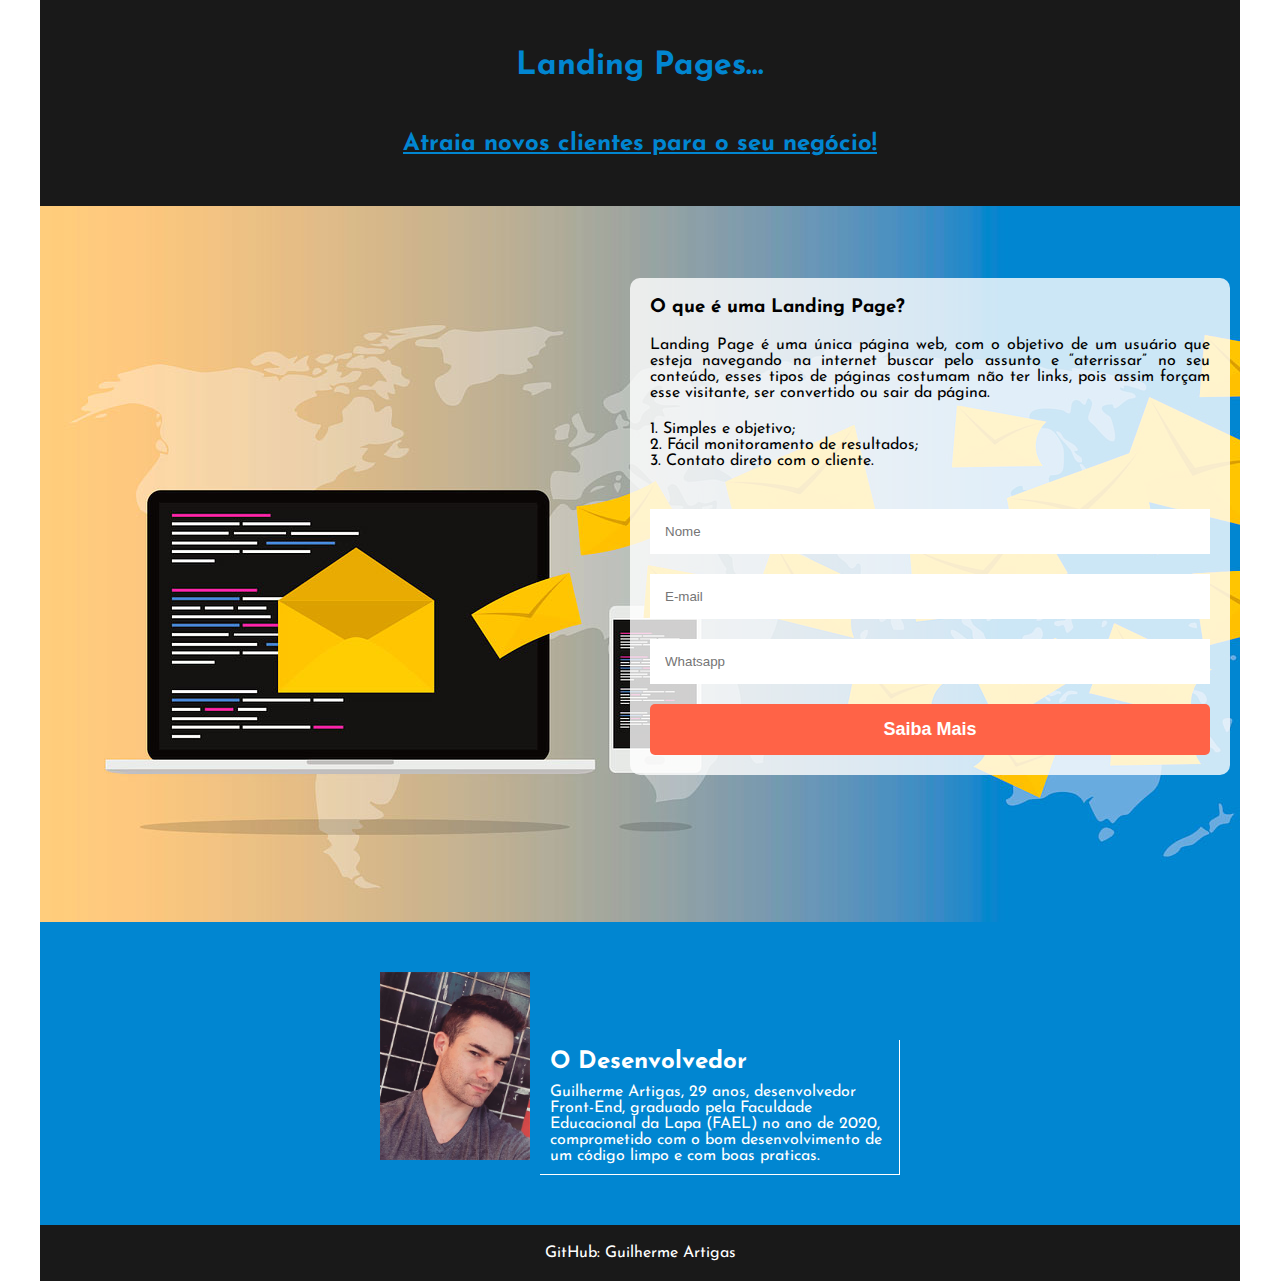
<file: Guilherme Artigas/index.html>
<!DOCTYPE html>
<html lang="pt-br">
    <head>
        <meta charset="UTF-8">
        <meta http-equiv="X-UA-Compatible" content="IE=edge">
        <meta name="viewport" content="width=device-width, initial-scale=1.0">
        <title>Landing Pages</title>
        <link rel="stylesheet" href="_css-a1/index.css">
        <link rel="icon" href="_img-a1/icon.png">
    </head>
    <body>
        <main>
            <header>
                <h1>Landing Pages...</h1>
                <h2>Atraia novos clientes para o seu negócio!</h2>
            </header>
            <section class="secao1">
                <aside>
                    <h3>O que é uma Landing Page?</h3>
                    <p>Landing Page é uma única página web, com o objetivo de um usuário que esteja navegando na internet buscar pelo assunto e “aterrissar” no seu conteúdo, esses tipos de páginas costumam não ter links, pois assim forçam esse visitante, ser convertido ou sair da página.</p>
                    <ol>
                        <li>Simples e objetivo;</li>
                        <li>Fácil monitoramento de resultados;</li>
                        <li>Contato direto com o cliente.</li>
                    </ol>
                    <form action="https://gmail.us1.list-manage.com/subscribe/post?u=cb32c6d5ec83325f579f83b43&amp;id=c2e9910408" method="post" id="mc-embedded-subscribe-form" name="mc-embedded-subscribe-form" class="validate" target="_blank" novalidate>
                        <label for="nome">
                            <input type="text" name="FNOME" id="nome" placeholder="Nome">
                        </label>
                        <label for="email">
                            <input type="email" name="EMAIL" id="email" placeholder="E-mail">
                        </label>
                        <label for="">
                            <input type="number" name="PHONE" id="telefone" placeholder="Whatsapp">
                        </label>
                        <div style="position: absolute; left: -5000px;" aria-hidden="true"><input type="text" name="b_cb32c6d5ec83325f579f83b43_c2e9910408" tabindex="-1" value=""></div>
                        <input type="submit" value="Saiba Mais" id="botao-form">
                    </form>
                </aside>
            </section>
            <section class="secao2">
                <img src="_img-a1/eu.jpg" alt="Foto do desenvolvedor Guilherme Artigas">
                <div class="descricao">
                    <h2>O Desenvolvedor</h2>
                    <p>Guilherme Artigas, 29 anos, desenvolvedor Front-End, graduado pela Faculdade Educacional da Lapa (FAEL) no ano de 2020, comprometido com o bom desenvolvimento de um código limpo e com boas praticas.</p>
                </div>
            </section>
            <footer>
                <a href="https://github.com/Guilherme-Artigas" target="_blank">GitHub: Guilherme Artigas</a>
            </footer>
        </main>
    </body>
</html>
</file>
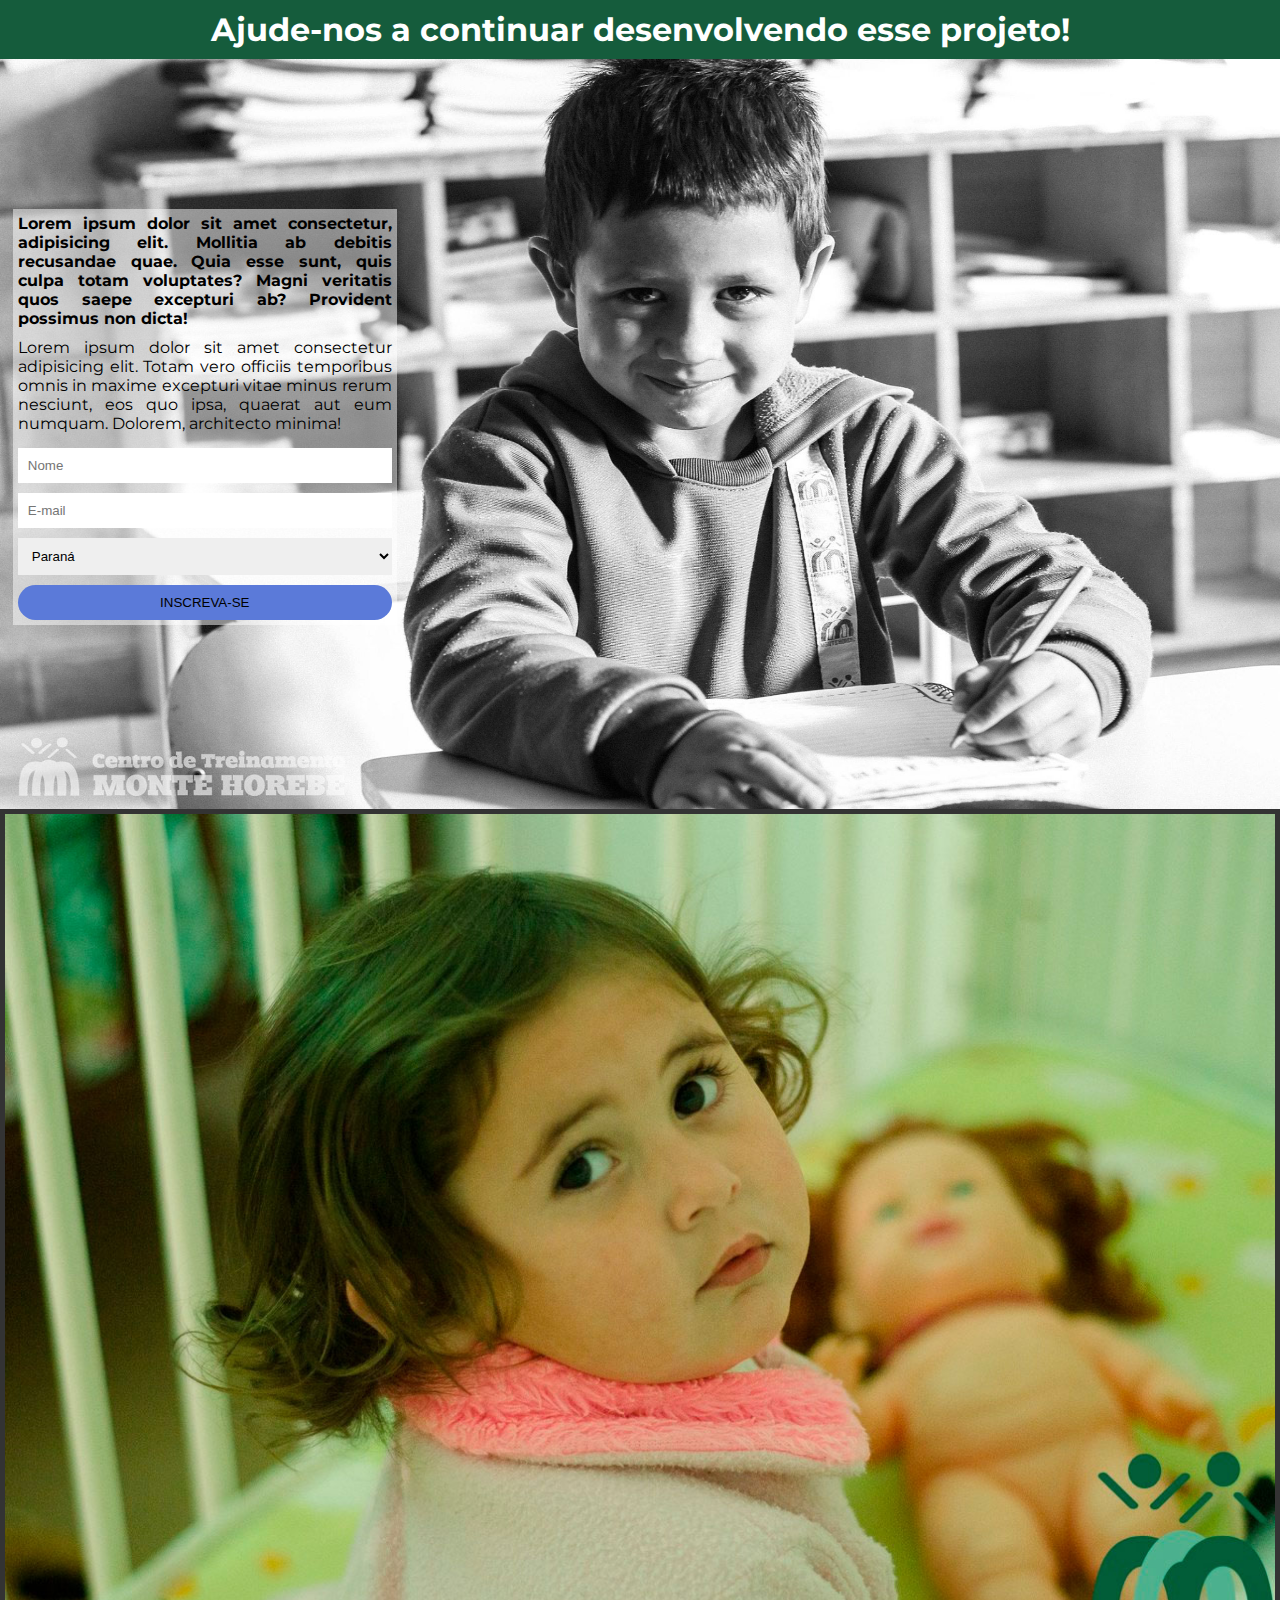
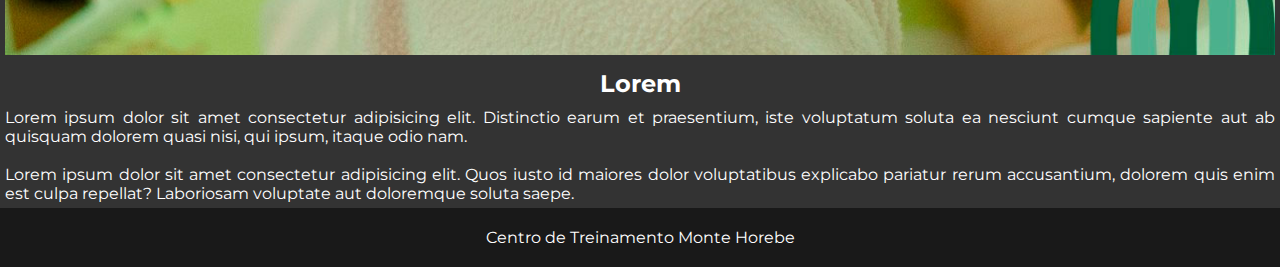
<file: Monte Horebe/index.html>
<!DOCTYPE html>
<html lang="pt-br">
    <head>
        <meta charset="utf-8">
        <meta name="viewport" content="width=device-width, initial-scale=1.0">
        <link rel="stylesheet" href="_css/index.css">
        <title>Apoie/MH</title>
    </head>
    <body>
        <header>
            <h1>Ajude-nos a continuar desenvolvendo esse projeto!</h1>
        </header>
        <section class="secao1">
            <img src="_img/menino-tmnormal.jpg" alt="Aluno Monte Horebe">
            <aside>
                <p><strong>Lorem ipsum dolor sit amet consectetur, adipisicing elit. Mollitia ab debitis recusandae quae. Quia esse sunt, quis culpa totam voluptates? Magni veritatis quos saepe excepturi ab? Provident possimus non dicta!</strong></p>
                <p id="p2">Lorem ipsum dolor sit amet consectetur adipisicing elit. Totam vero officiis temporibus omnis in maxime excepturi vitae minus rerum nesciunt, eos quo ipsa, quaerat aut eum numquam. Dolorem, architecto minima!</p>
                <form action="" method="">
                    <label for="nome">
                        <input type="text" name="nome" id="nome" placeholder="Nome">
                    </label>
                    <label for="email">
                        <input type="email" name="email" id="email" placeholder="E-mail">
                    </label><br >
                    <label for="regiao">
                        <select name="regiao" id="regiao">
                            <option value="PR">Paraná</option>
                            <option value="SC">Santa Catarina</option>
                            <option value="RS">Rio Grande do Sul</option>
                        </select>
                    </label>
                    <input type="submit" value="INSCREVA-SE" id="botao">
                </form>
            </aside>
        </section>
        <section class="secao2">
            <img src="_img/menina-tmnormal.jpg" alt="Aluna Monte Horebe">
            <h2>Lorem</h2>
            <p>Lorem ipsum dolor sit amet consectetur adipisicing elit. Distinctio earum et praesentium, iste voluptatum soluta ea nesciunt cumque sapiente aut ab quisquam dolorem quasi nisi, qui ipsum, itaque odio nam.</p><br >
            <p>Lorem ipsum dolor sit amet consectetur adipisicing elit. Quos iusto id maiores dolor voluptatibus explicabo pariatur rerum accusantium, dolorem quis enim est culpa repellat? Laboriosam voluptate aut doloremque soluta saepe.</p>
        </section>
        <footer>
            <a href="https://www.montehorebe.org/">Centro de Treinamento Monte Horebe</a>
        </footer>
    </body>
</html>
</file>
<file: Guilherme Artigas/_css-a1/index.css>
@import url('https://fonts.googleapis.com/css2?family=Josefin+Sans&display=swap');
* {
    box-sizing: border-box;
    margin: 0px;
    padding: 0px;
}
main {
    font-family: 'Josefin Sans', Sans-Serif;
    max-width: 1200px;
    margin: 0px auto;
}
main header {
    background: rgba(0, 0, 0, .9);
    color: rgb(1, 134, 209);
    padding: 50px 0px;
    text-align: center;
}
main header h1 {
    margin: 0px 0px 50px 0px;
}
main header h2 {
    text-decoration: underline;
}
/*  */
main section.secao1 {
    background-image: url('../_img-a1/img-1280.jpg');
    height: 716px;
    padding: 10px;
}
main section.secao1 aside {
    background: rgba(255, 255, 255, .8);
    border-radius: 10px;
    padding: 20px;
    position: relative; top: 10%;
    text-align: justify;
}
main section.secao1 aside p {
    margin: 20px 0px;
}
main section.secao1 aside ol {
    list-style-position: inside;
}
main section.secao1 aside form {
    margin: 20px 0px 0px 0px;
}
main section.secao1 aside form label input {
    border: none;
    margin: 20px 0px 0px 0px;
    padding: 15px;
    width: 100%;
}
main section.secao1 aside form input#botao-form {
    color: white;
    background: tomato;
    border: none;
    border-radius: 5px;
    font-weight: 900;
    font-size: 18px;
    margin: 20px 0px 0px 0px;
    padding: 15px;
    width: 100%;
}
input[type=number]::-webkit-inner-spin-button {
    -webkit-appearance: none;
}
input[type=number] {
    -moz-appearance: textfield;
    appearance: textfield;
}
/*  */
main section.secao2 {
    background:rgb(1, 134, 209);
    color: white;
    padding: 50px 0px;
    text-align: center;
}
main section.secao2 img {
    margin: 0px 5px 0px 0px;
    width: 150px;
}
main section.secao2 div.descricao {
    border-right: 1px solid white;
    border-bottom: 1px solid white;
    display: inline-block;
    text-align: left;
    width: 60%;
}
main section.secao2 div.descricao h2 {
    margin: 0px 0px 10px 0px;
}
/*  */
main footer {
    background: rgba(0, 0, 0, .9);
    padding: 20px 0px;
    text-align: center;
}
main footer a {
    color: white;
    text-decoration: none;
}
main footer a:visited {
    color: white;
}
@media only screen and (min-width: 768px) {
    main section.secao1 {
        position: relative;
    }
    main section.secao1 aside {
        position: absolute; right: 10px;
        width: 50%;
    }
    main section.secao2 div.descricao {
        padding: 10px;
        width: 30%;
    }
}
</file>
<file: Monte Horebe/_css/index.css>
@import url('https://fonts.googleapis.com/css2?family=Montserrat&display=swap');
* {
    box-sizing: border-box;
    margin: 0px;
    padding: 0px;
}
@media only screen and (min-width: 320px) {
    body {
        font-family: 'Montserrat', Sans-Serif;
    }
    header {
        background: rgb(21, 92, 60);
        color: white;
        padding: 10px 0px;
        text-align: center;
    }
    section.secao1 {
        position: relative;
    }
    section.secao1 img {
        height: auto;
        max-width: 100%;
    }
    section.secao1 aside {
        background: rgba(255, 255, 255, 0.5);
        padding: 5px;
        position: relative; top: -5px;
        text-align: justify;
    }
    section.secao1 aside p#p2 {
        margin: 10px 0px;
    }
    section.secao1 aside form label input, select {
        border: none;
        margin: 5px 0px;
        padding: 10px;
        width: 100%;
    }
    section.secao1 aside form input#botao {
        background: #5B7AD9;
        border: none;
        border-radius: 20px;
        margin: 5px 0px 0px 0px;
        padding: 10px;
        width: 100%;
    }
    section.secao2 {
        background: rgba(0, 0, 0, 0.8);
        color: white;
        padding: 5px;
        text-align: justify;
    }
    section.secao2 h2 {
        margin: 10px 0px;
        text-align: center;
    }
    section.secao2 img {
        height: auto;
        max-width: 100%;
    }
    footer a {
        background: rgba(0, 0, 0, 0.9);
        color: white;
        display: block;
        padding: 20px 5px;
        text-align: center;
        text-decoration: none;
    }
}
@media only screen and (min-width: 426px) {
    section.secao1 aside form {
        margin: 0px auto;
        width: 60%;
    }
}
@media only screen and (min-width: 1023px) {
    section.secao1 {
        background-image: url('../_img/menino-tmnormal.jpg');
        background-repeat: no-repeat;
        background-size: 100% 100%;
        height: 750px;
    }
    section.secao1 img {
        display: none;
    }
    section.secao1 aside {
        position: relative; top: 20%; left: 1%;
        width: 30%;
    }
    section.secao1 aside form {
        width: 100%;
    }
}
</file>
